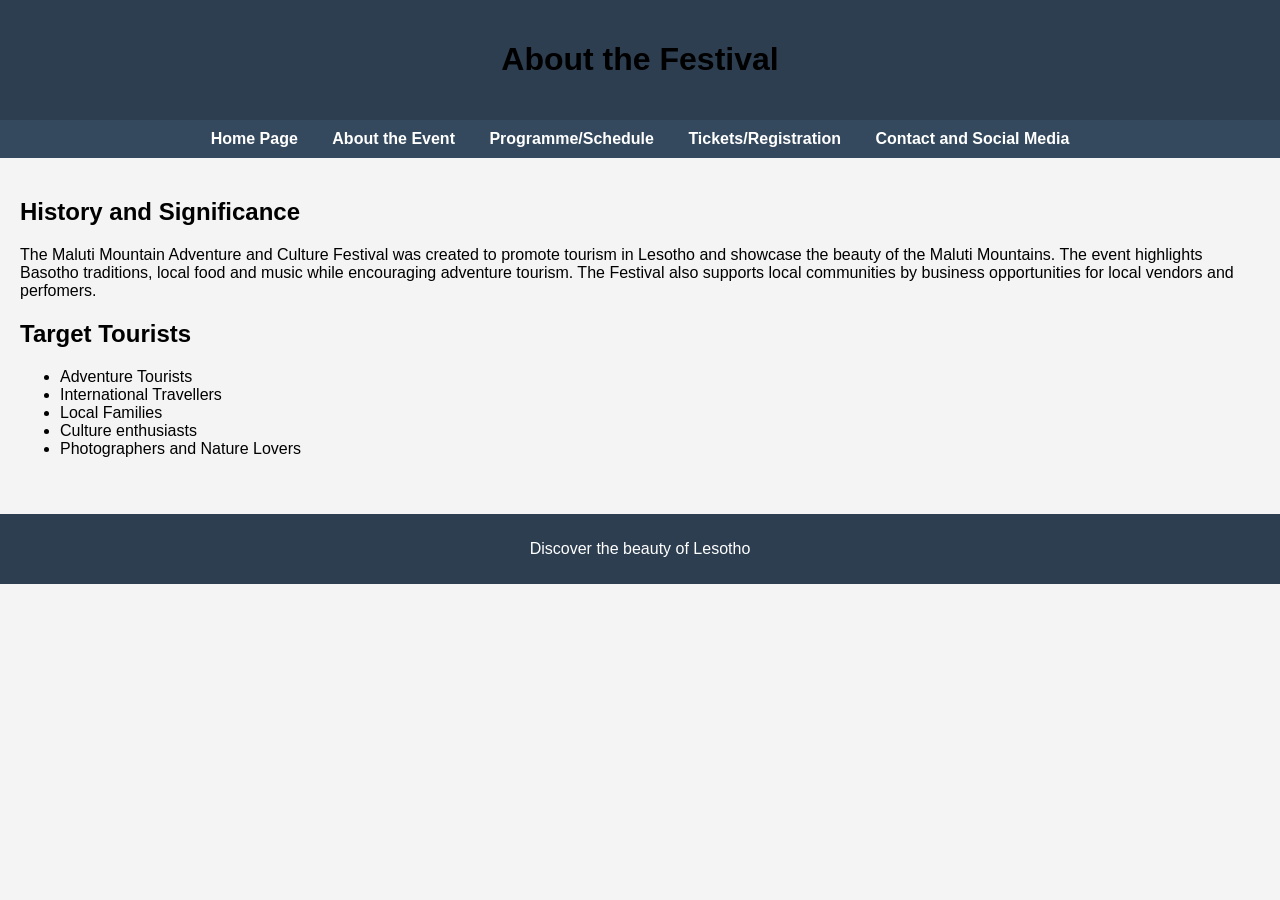
<file: about.html>
<!DOCTYPE html>
<html>
<head>
	<meta charset="utf-8">
	<meta name="viewport" content="width=device-width, initial-scale=1">
	<title>About the Event</title>
	<link rel="stylesheet" type="text/css" href="style.css">
</head>
<body>

<!--Header and navigation section-->
<header>
<h1>About the Festival</h1>
</header>

<!--Navigation Section-->

<nav>
	<a href="index.html">Home Page</a></li>
	<a href="about.html">About the Event</a></li>
	<a href="programme.html">Programme/Schedule</a></li>
	<a href="tickets.html">Tickets/Registration</li>
	<a href="contact.html">Contact and Social Media</a>
</nav>

<div class="container">

<h2>History and Significance</h2>

<p>The Maluti Mountain Adventure and Culture Festival was created to promote tourism in Lesotho and showcase the beauty of the Maluti Mountains. The event highlights Basotho traditions, local food and music while encouraging adventure tourism. The Festival also supports local communities by business opportunities for local vendors and perfomers.</p>

<h2>Target Tourists</h2>

<ul>
	<li>Adventure Tourists</li>
	<li>International Travellers</li>
	<li>Local Families</li>
	<li>Culture enthusiasts</li>
	<li>Photographers and Nature Lovers</li>
</ul>






</div>
<footer>
	<p>Discover the beauty of Lesotho</p>
</footer>

</body>
</html>
</file>
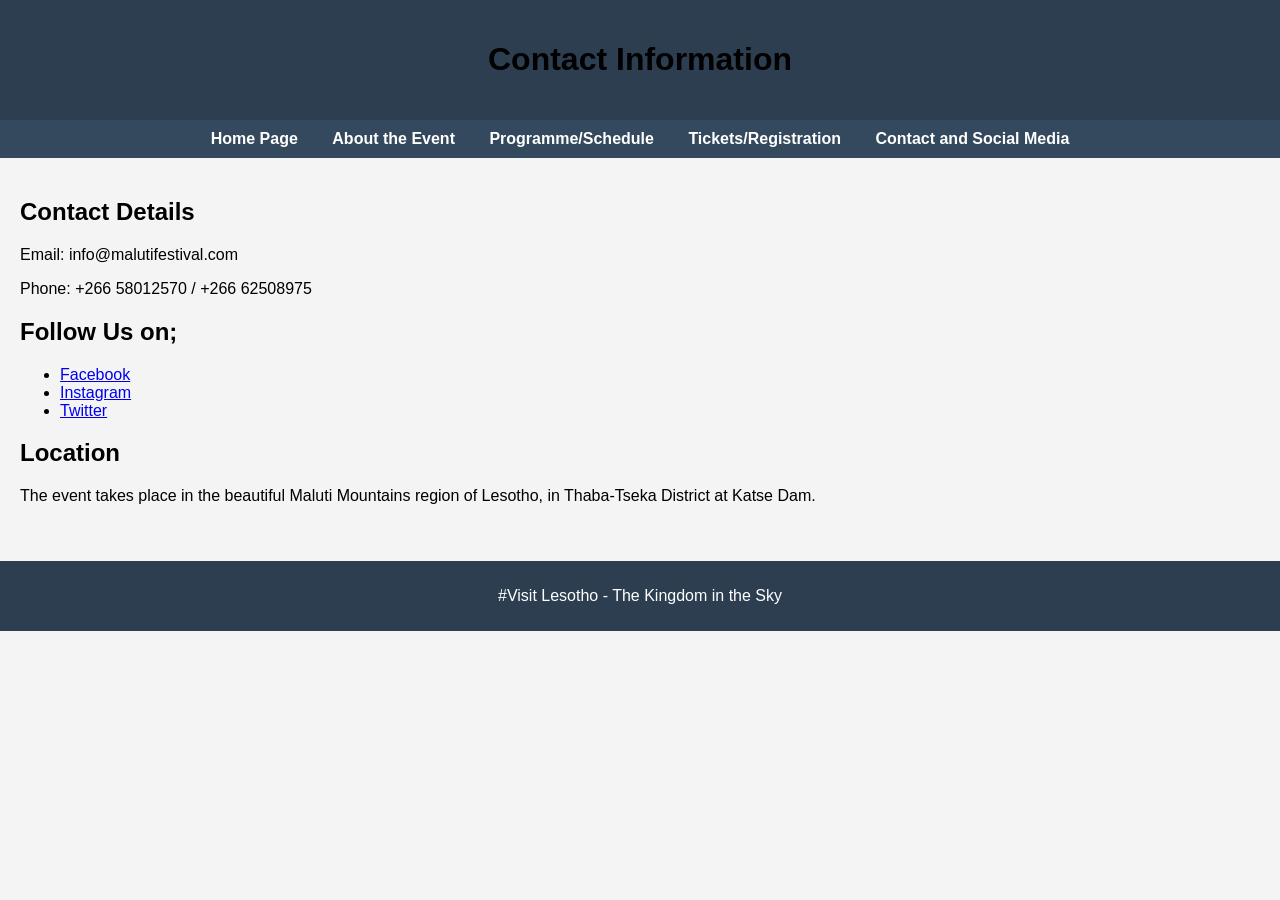
<file: contact.html>
<!DOCTYPE html>
<html>
<head>
	<meta charset="utf-8">
	<meta name="viewport" content="width=device-width, initial-scale=1">
	<title>Contact and Social Media</title>
	<link rel="stylesheet" type="text/css" href="style.css">
</head>
<body>

<!--Header section-->
<header>
<h1>Contact Information</h1>
</header>

<!--Navigation section-->

<nav>
	<a href="index.html">Home Page</a></li>
	<a href="about.html">About the Event</a></li>
	<a href="programme.html">Programme/Schedule</a></li>
	<a href="tickets.html">Tickets/Registration</li>
	<a href="contact.html">Contact and Social Media</a>
</nav>

<div class="container">

<h2>Contact Details</h2>

<p>Email: info@malutifestival.com</p>
<p>Phone: +266 58012570 / +266 62508975</p>

<h2>Follow Us on;</h2>

<ul>
	<li><a href="Maluti Mountain Festival">Facebook</a></li>
	<li><a href="maluti_mountain_fest.26">Instagram</a></li>
	<li><a href="malutimountain_festival">Twitter</a></li>
</ul>

<h2>Location</h2>

<p>The event takes place in the beautiful Maluti Mountains region of Lesotho, in Thaba-Tseka District at Katse Dam.</p>





</div>
<footer>
	<p>#Visit Lesotho - The Kingdom in the Sky</p>
</footer>

</body>
</html>
</file>
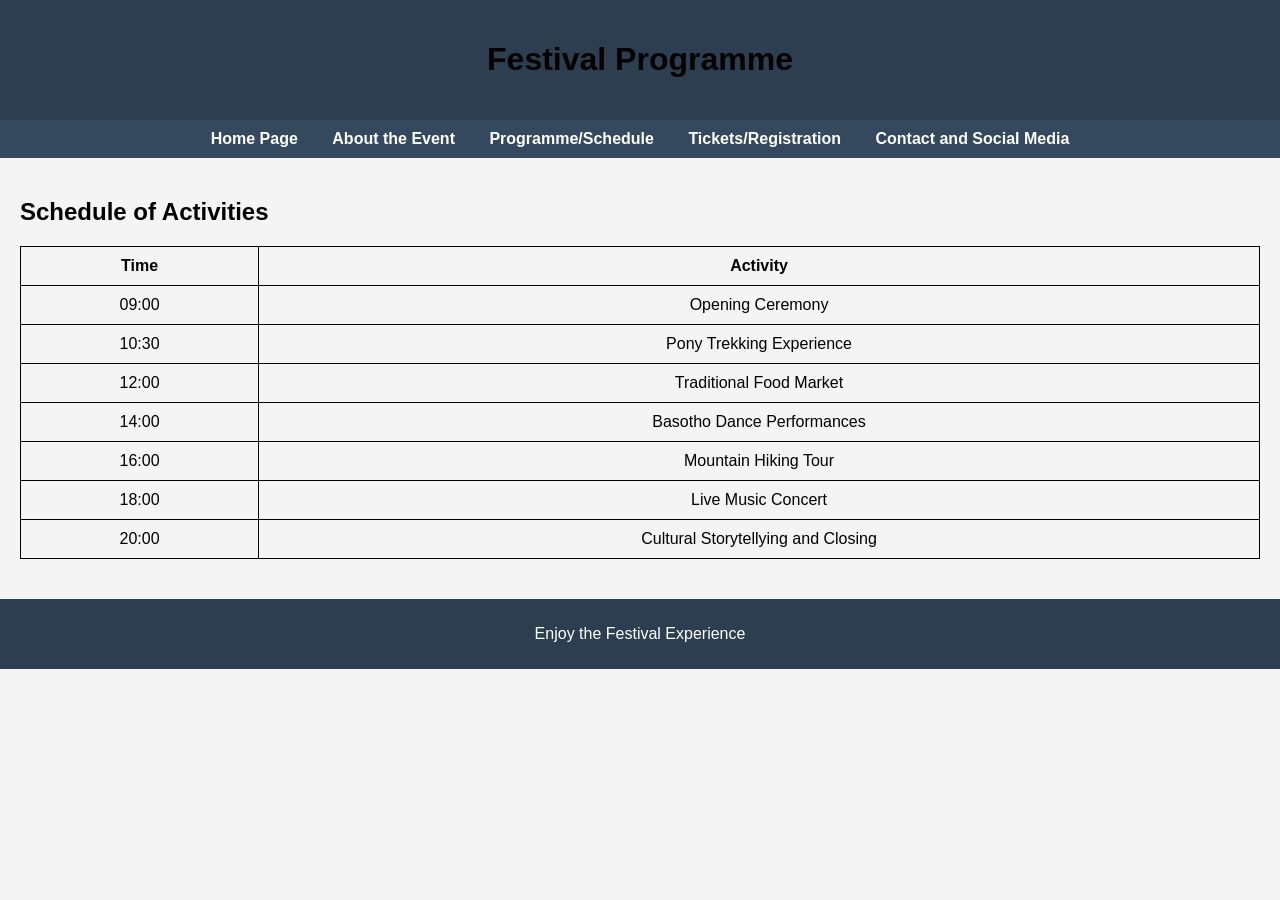
<file: programme.html>
<!DOCTYPE html>
<html>
<head>
	<meta charset="utf-8">
	<meta name="viewport" content="width=device-width, initial-scale=1">
	<title>Programme/Schedule</title>
	<link rel="stylesheet" type="text/css" href="style.css">
</head>
<body>

<!--Header section-->
<header>
<h1>Festival Programme</h1>
</header>

<!--Navigation section-->

<nav>
	<a href="index.html">Home Page</a></li>
	<a href="about.html">About the Event</a></li>
	<a href="programme.html">Programme/Schedule</a></li>
	<a href="tickets.html">Tickets/Registration</li>
	<a href="contact.html">Contact and Social Media</a>
</nav>

<div class="container">

<h2>Schedule of Activities</h2>

<table>
	<tr>
		<th>Time</th>
		<th>Activity</th>
	</tr>

	<tr>
		<td>09:00</td>
		<td>Opening Ceremony</td>
	</tr>

	<tr>
		<td>10:30</td>
		<td>Pony Trekking Experience</td>
	</tr>

	<tr>
		<td>12:00</td>
		<td>Traditional Food Market</td>
	</tr>

	<tr>
		<td>14:00</td>
		<td>Basotho Dance Performances</td>
	</tr>

	<tr>
		<td>16:00</td>
		<td>Mountain Hiking Tour</td>
	</tr>

	<tr>
		<td>18:00</td>
		<td>Live Music Concert</td>
	</tr>

	<tr>
		<td>20:00</td>
		<td>Cultural Storytellying and Closing</td>
	</tr>

</table>






</div>
<footer>
	<p>Enjoy the Festival Experience</p>
</footer>

</body>
</html>
</file>
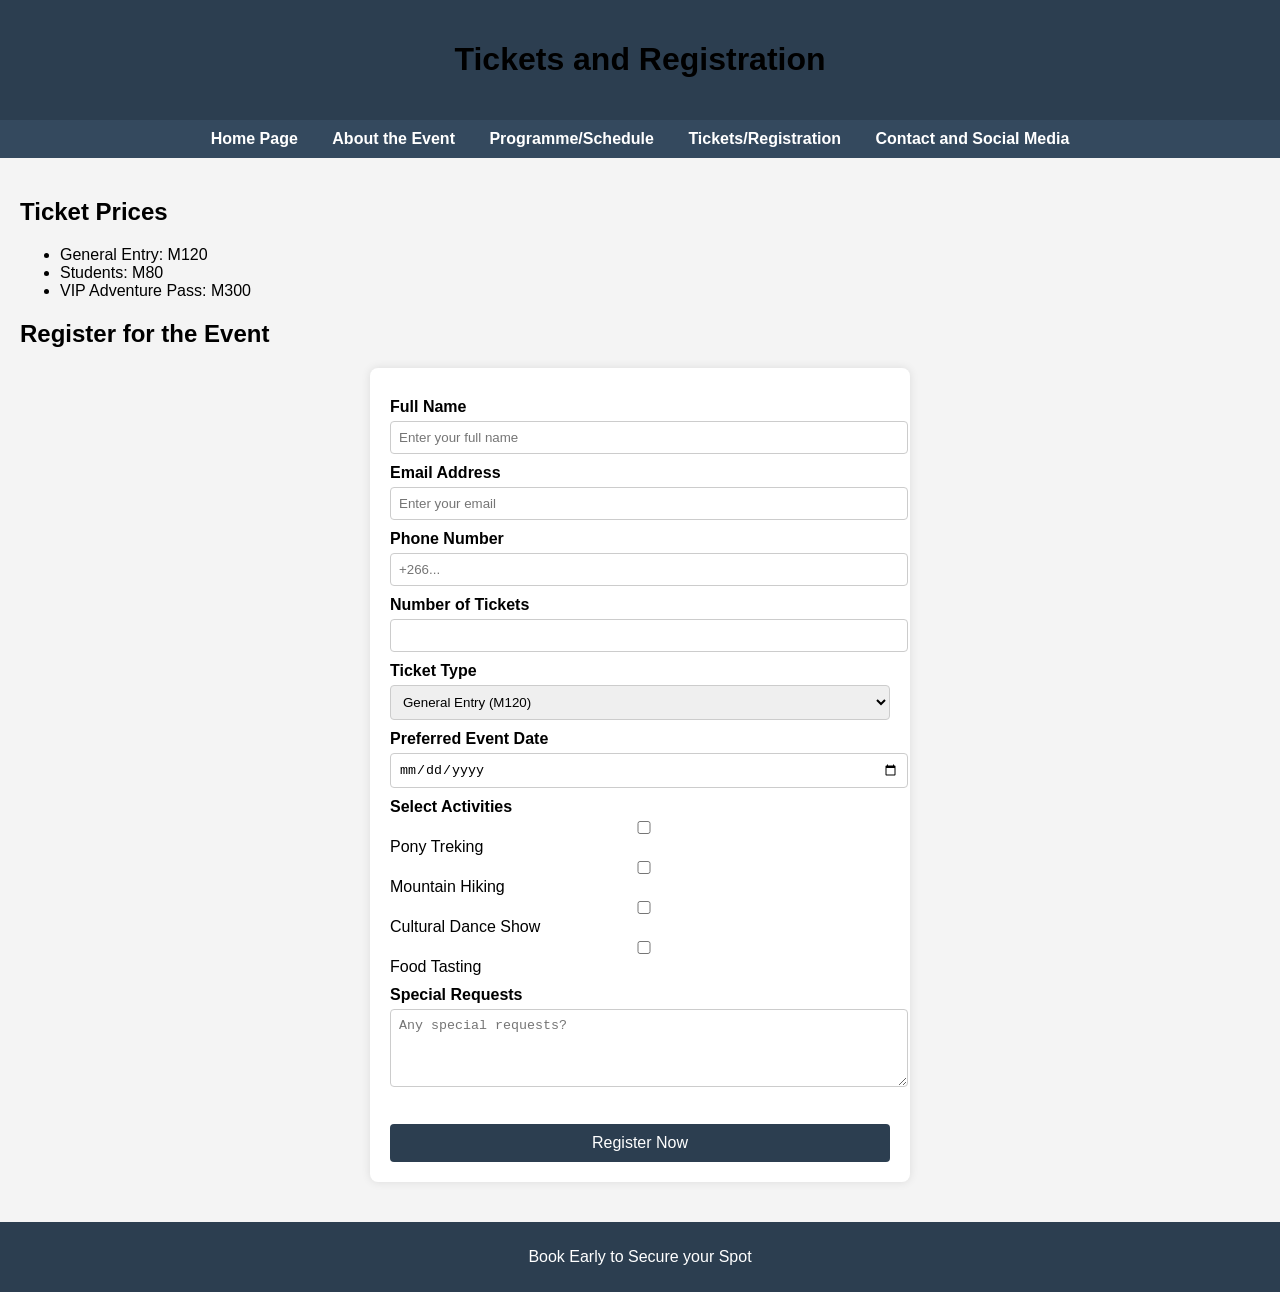
<file: tickets.html>
<!DOCTYPE html>
<html>
<head>
	<meta charset="utf-8">
	<meta name="viewport" content="width=device-width, initial-scale=1">
	<title>Tickets/Registration</title>
	<link rel="stylesheet" type="text/css" href="style.css">
</head>
<body>

<!--Header section-->
<header>
<h1>Tickets and Registration</h1>
</header>

<!--Navigation section-->

<nav>
	<a href="index.html">Home Page</a></li>
	<a href="about.html">About the Event</a></li>
	<a href="programme.html">Programme/Schedule</a></li>
	<a href="tickets.html">Tickets/Registration</li>
	<a href="contact.html">Contact and Social Media</a>
</nav>

<div class="container">

<h2>Ticket Prices</h2>

<ul>
	<li>General Entry: M120</li>
	<li>Students: M80</li>
	<li>VIP Adventure Pass: M300</li>
</ul>

<h2>Register for the Event</h2>

<!--Form section-->

<form class="registration-form">
	
	<label for="name">Full Name</label><input type="text" id="name" name="name" placeholder="Enter your full name" required>
	
	<label for="email">Email Address</label><input type="email" id="email" name="email" placeholder="Enter your email" required>
	
	<label for="phone">Phone Number</label><input type="tel" id="phone" name="phone" placeholder="+266..." required>
	
	<label for="tickets">Number of Tickets</label><input type="number" id="tickets" name="tickets" min="1" max="10">
	
	<label for="ticket type">Ticket Type</label>
	<select id="ticket type">
		<option>General Entry (M120)</option>
		<option>Student Ticket (M80)</option>
		<option>VIP Adventure Pass (M300)</option>
	</select>
	
	<label for="date">Preferred Event Date</label><input type="date" id="date">

	<label>Select Activities</label>
	<input type="checkbox">Pony Treking<br>
	<input type="checkbox">Mountain Hiking<br>
	<input type="checkbox"> Cultural Dance Show<br>
	<input type="checkbox">Food Tasting<br>
	
	<label for="message">Special Requests</label><textarea id="message" rows="4" placeholder="Any special requests?"></textarea>

	<br><br>

	<input type="submit" value="Register Now">
</form>




</div>
<footer>
	<p>Book Early to Secure your Spot</p>
</footer>

</body>
</html>
</file>
<file: style.css>
body{
	font-family: Arial, sans-serif;
	margin: 0;
	background: #f4f4f4;
}

header{
	background: #2c3e50;
	colour: white;
	text-align: center;
	padding: 20px;
}

nav{
	background: #34495e;
	padding: 10px;
	text-align: center;
}

nav a{
	color: white;
	margin: 15px;
	text-decoration: none;
	font-weight: bold;
}
nav a:hover{
	color: yellow;
}

.container{
	padding: 20px;
}

.banner{
	width: 100%;
	height: 350px;
	object-fit: cover;
}

table{
	width: 100%;
	border-collapse: collapse;
	margin-top: 20px;
}

table, th, td{
	border: 1px solid black;
	padding: 10px;
	text-align: center;
}

.registration-form{
	max-width: 500px;
	margin:auto;
	background: white;
	padding: 20px;
	border-radius: 8px;
	box-shadow: 0 0 10px rgba(0, 0, 0, 0.1);

}

.registration-form label{
	font-weight: bold;
	display: block;
	margin-top: 10px;
}

.registration-form input,
.registration-form select,
.registration-form textarea{
	width: 100%;
	padding: 8px;
	margin-top: 5px;
	border: 1px solid #ccc;
	border-radius: 4px;
}

.registration-form input[type="submit"]{
	background: #2c3e50;
	color: white;
	border: none;
	padding: 10px;
	margin-top: 15px;
	cursor: pointer;
	font-size: 16px;
}

.registration-form input[type="submit"]:hover{
	background: #1abc9c;
}


footer{
	background: #2c3e50;
	color: white;
	text-align: center;
	padding: 10px;
	margin-top: 20px;
}
</file>
